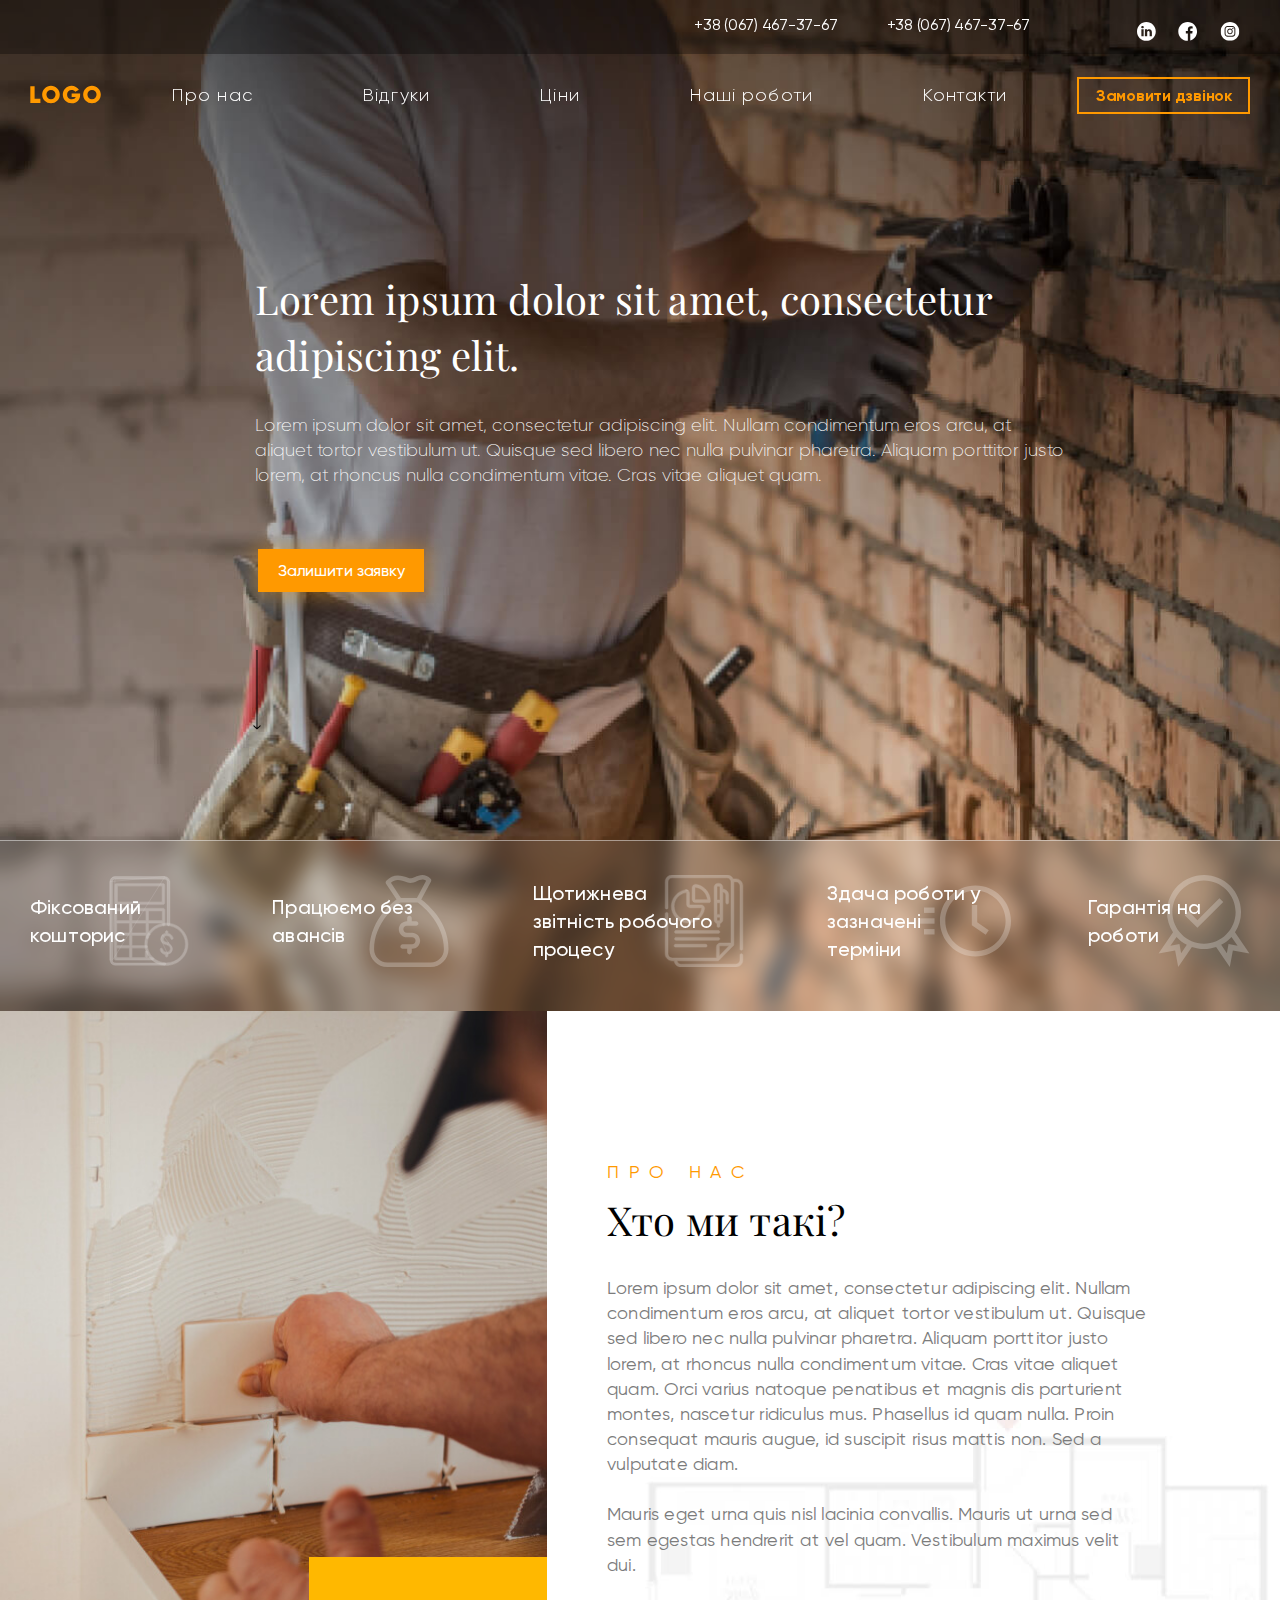
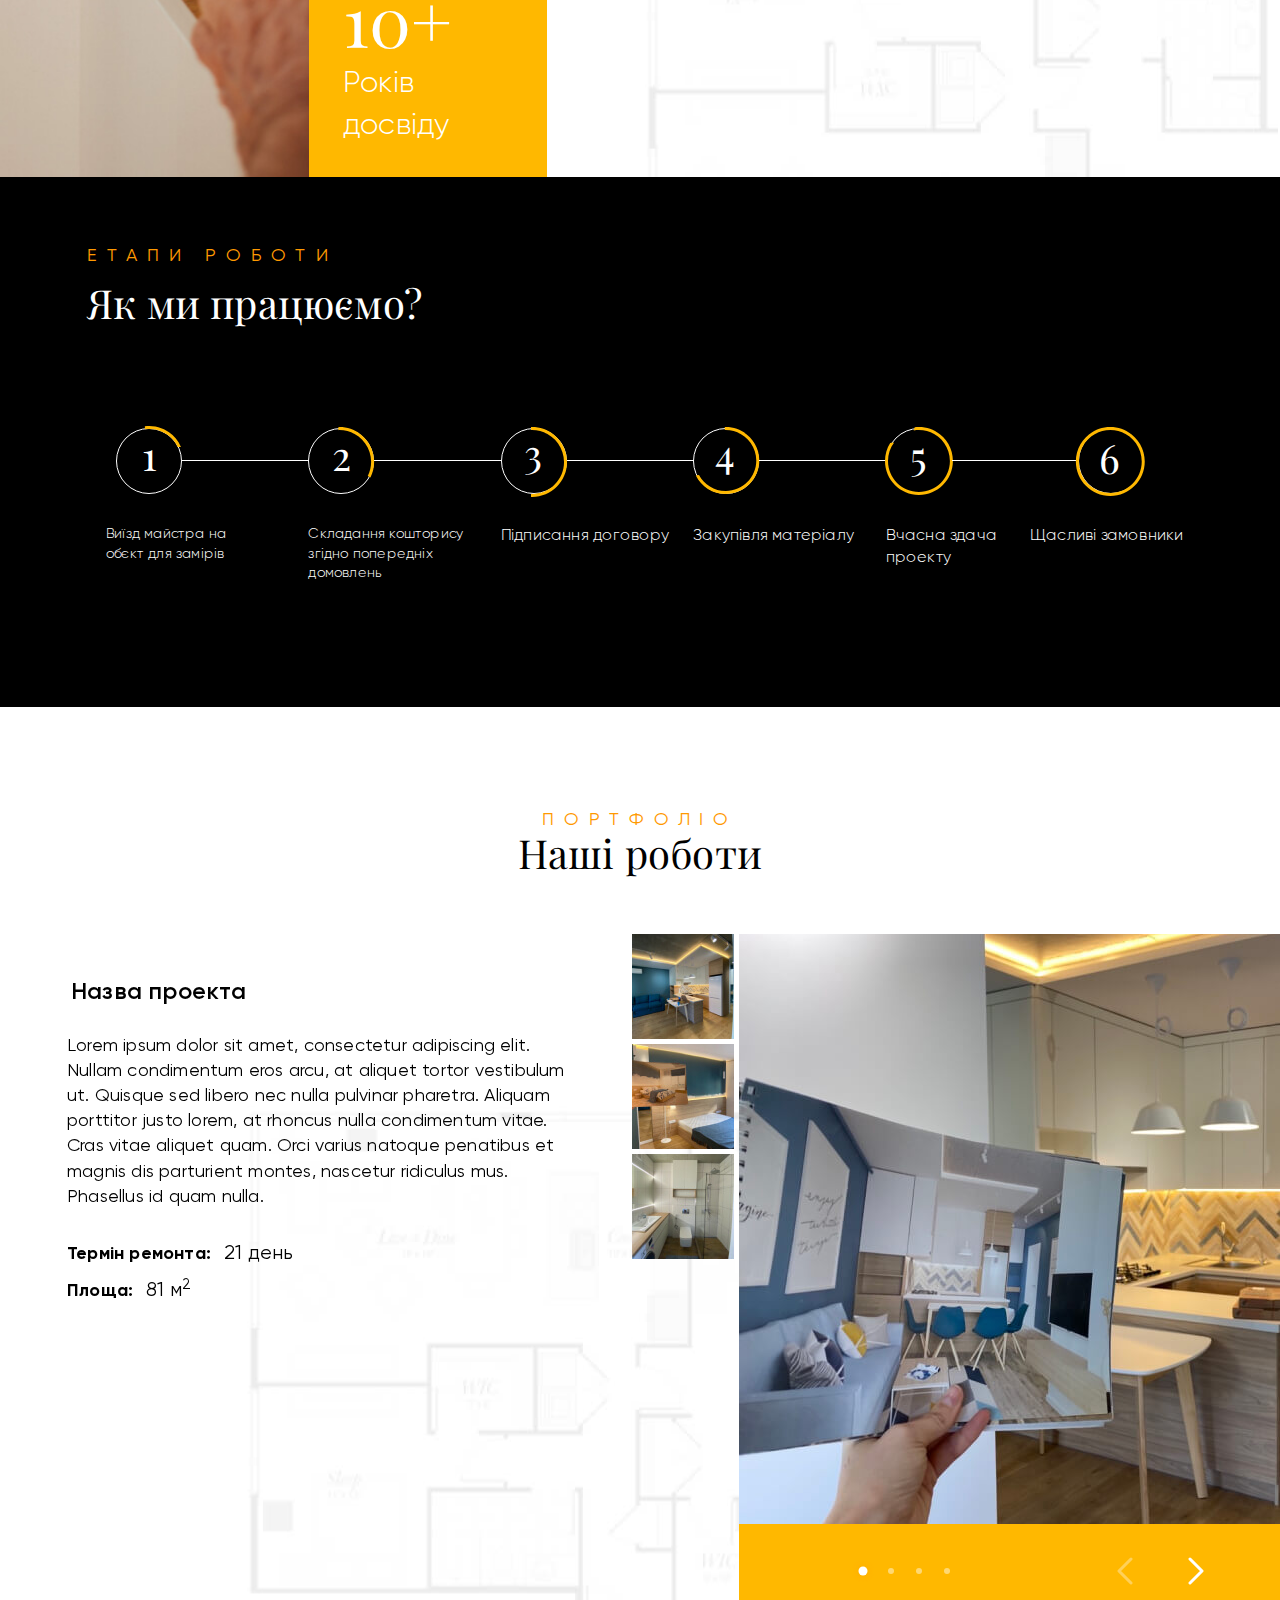
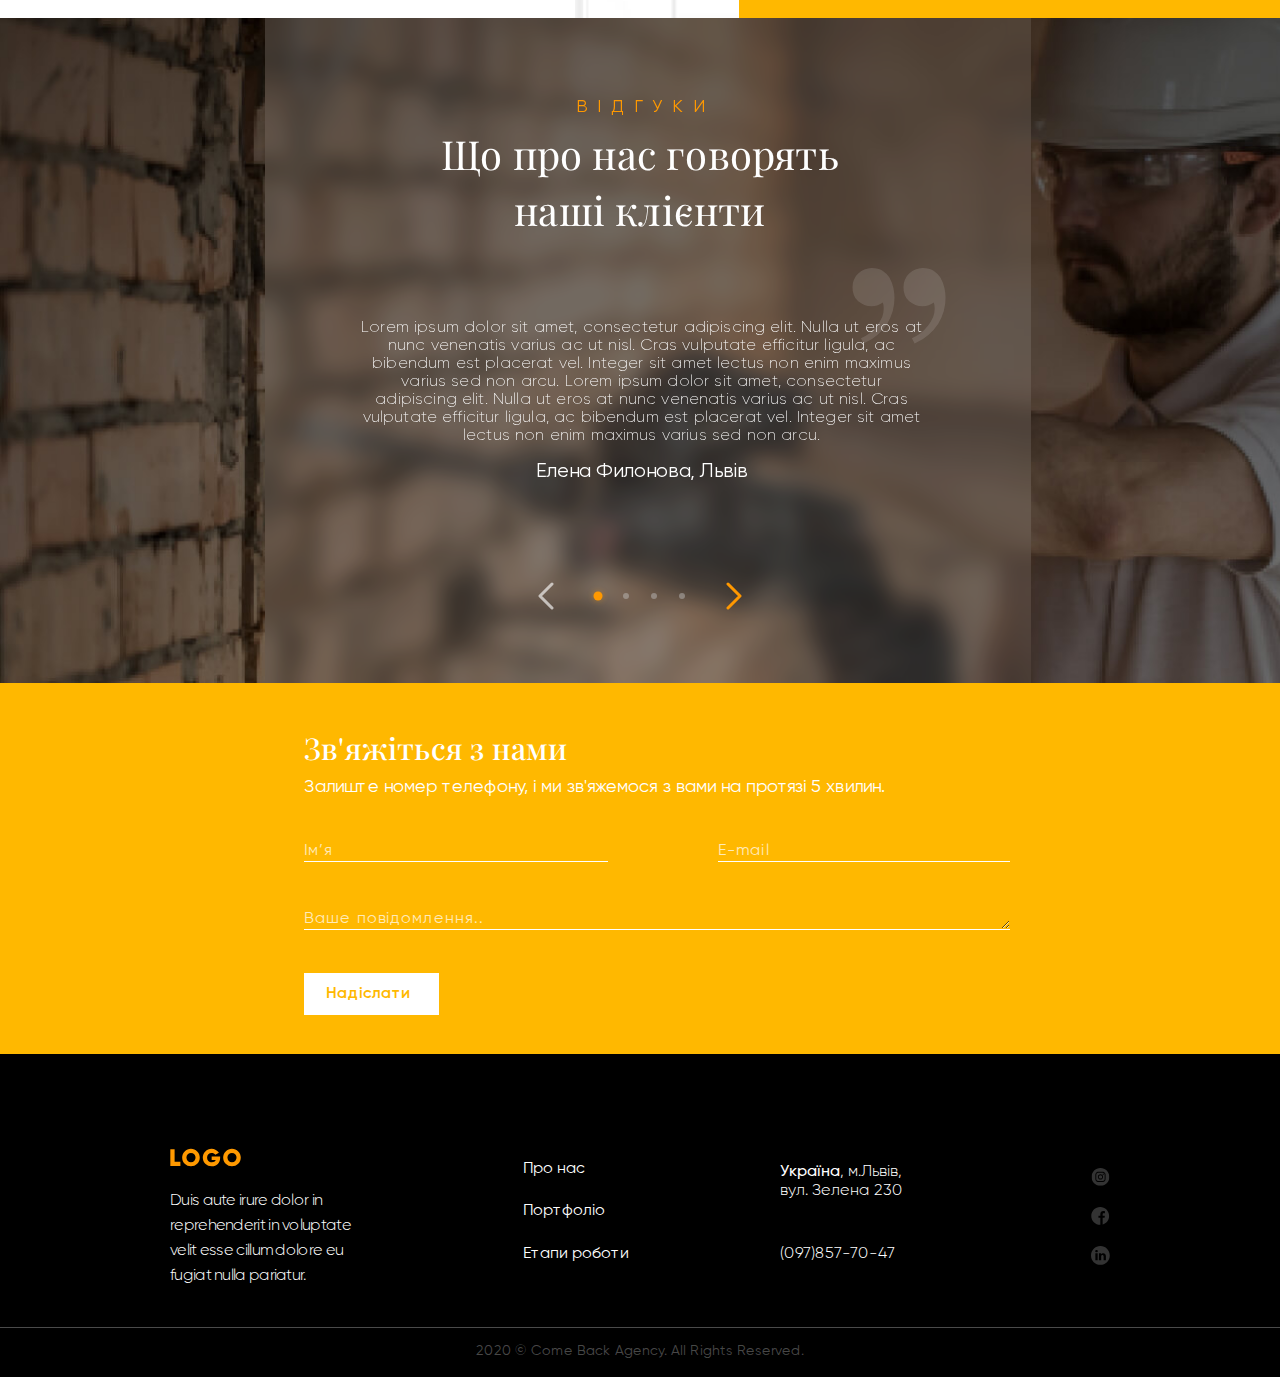
<file: index.html>
<!DOCTYPE html>
<html lang="uk">
<head>
    <meta charset="UTF-8">
    <meta name="viewport" content="width=device-width, initial-scale=1, minimum-scale=1" /><!-- minimum-scale=1 only for dev mode -->
    <link rel="stylesheet" type="text/css" href="assets/fonts/gilroy/stylesheet.css">
    <link rel="preconnect" href="https://fonts.gstatic.com">
    <link href="https://fonts.googleapis.com/css2?family=Playfair+Display:wght@400;500;600;700&display=swap" rel="stylesheet">
    <link rel="stylesheet" type="text/css" href="assets/js/swiper/swiper-bundle.min.css">
    <link rel="stylesheet" type="text/css" href="assets/css/main.css">
    <title>Builder Lviv</title>
</head>
<body class="resize-animation-stopper home">
<header class="header">
    <!-- header__top -->
    <div class="header__top">
        <div class="container">
            <div class="header__tel-container">
                <a class="header__tel" href="tel:380674673767">+38 (067) 467-37-67</a>
                <a class="header__tel" href="tel:380674673767">+38 (067) 467-37-67</a>
            </div>
            <div class="header__social social">
                <a class="social__icon img-container" href="https://www.instagram.com"><img src="assets/img/icon-linkedin.svg" alt="linkedin"></a>
                <a class="social__icon img-container" href="https://www.facebook.com/"><img src="assets/img/icon-facebook.svg" alt="facebook"></a>
                <a class="social__icon img-container" href="https://www.youtube.com"><img src="assets/img/icon-instagram.svg" alt="instagram"></a>
            </div>
        </div>
    </div>
    <!-- end header__top -->
    <div class="container">
        <!-- header__main -->
        <div class="header__main">
            <div class="header__logo-container">
                <a class="header__logo" href="index.html"><img src="assets/img/logo.svg" alt="logo"></a>
            </div>
            <div class="hamburger hamburger--slider-r" id="header-hamburger">
                <div class="hamburger-box">
                    <div class="hamburger-inner"></div>
                </div>
            </div>
            <!-- nav-bar -->
            <nav class="nav-bar" id="header-nav">
                <ul class="nav-bar__list">
                    <li class="nav-bar__item nav-bar__item--active"><a href="#about-us">Про нас</a></li>
                    <li class="nav-bar__item"><a href="#reviews">Відгуки</a></li>
                    <li class="nav-bar__item"><a href="#">Ціни</a></li>
                    <li class="nav-bar__item"><a href="#portfolio">Наші роботи</a></li>
                    <li class="nav-bar__item"><a href="#contact">Контакти</a></li>
                </ul>
                <div class="header__tel-container">
                    <a class="header__tel nav-bar__tel" href="tel:380674673767">+38 (067) 467-37-67</a>
                    <a class="header__tel nav-bar__tel" href="tel:380674673767">+38 (067) 467-37-67</a>
                </div>
                <div class="social nav-bar__social">
                    <a class="social__icon img-container" href="https://www.instagram.com"><img src="assets/img/icon-linkedin.svg" alt="linkedin"></a>
                    <a class="social__icon img-container" href="https://www.facebook.com/"><img src="assets/img/icon-facebook.svg" alt="facebook"></a>
                    <a class="social__icon img-container" href="https://www.youtube.com"><img src="assets/img/icon-instagram.svg" alt="instagram"></a>
                </div>
                <button class="order-a-call btn">Замовити дзвінок</button>
            </nav>
        </div>
        <!-- end header__main -->
    </div>
</header>
<section class="hero" style="background-image: url('assets/img/hero.jpg');">
    <div class="hero__inner">
        <h1 class="hero__heading">Lorem ipsum dolor sit amet, consectetur adipiscing elit.</h1>
        <p class="hero__subheading">Lorem ipsum dolor sit amet, consectetur adipiscing elit. Nullam condimentum eros arcu, at aliquet tortor vestibulum ut. Quisque sed libero nec nulla pulvinar pharetra. Aliquam porttitor justo lorem, at rhoncus nulla condimentum vitae. Cras vitae aliquet quam. </p>
        <a class="btn btn--orange" href="#contact">Залишити заявку</a>
    </div>
    <div class="benefits">
        <div class="container benefits__inner">
            <p class="benefits__item">Фіксований<br> кошторис<img src="assets/img/hero-block-1.svg" alt="some image"></p>
            <p class="benefits__item">Працюємо без<br> авансів<img src="assets/img/hero-block-2.svg" alt="some image"></p>
            <p class="benefits__item">Щотижнева<br> звітність робочого<br> процесу<img src="assets/img/hero-block-3.svg" alt="some image"></p>
            <p class="benefits__item">Здача роботи у<br> зазначені<br> терміни<img src="assets/img/hero-block-4.svg" alt="some image"></p>
            <p class="benefits__item">Гарантія на<br> роботи<img src="assets/img/hero-block-5.svg" alt="some image"></p>
        </div>
    </div>
</section>
<section class="about-us" id="about-us">
    <div class="about-us__image-container" style="background-image: url('assets/img/about-us-left.jpg');">
        <div class="experience">
            <span class="experience__count">10+</span>
            <p class="experience__years">Років<br>досвіду</p>
        </div>
    </div>
    <div class="about-us__info" style="background-image: url('assets/img/about-us-right.jpg');  background-repeat: no-repeat;">
        <p class="description-heading">Про нас</p>
        <h1 class="about-us__heading">Хто ми такі?</h1>
        <p>Lorem ipsum dolor sit amet, consectetur adipiscing elit. Nullam condimentum eros arcu, at aliquet tortor vestibulum ut. Quisque sed libero nec nulla pulvinar pharetra. Aliquam porttitor justo lorem, at rhoncus nulla condimentum vitae. Cras vitae aliquet quam. Orci varius natoque penatibus et magnis dis parturient montes, nascetur ridiculus mus. Phasellus id quam nulla. Proin consequat mauris augue, id suscipit risus mattis non. Sed a vulputate diam.</p>
        <p>Mauris eget urna quis nisl lacinia convallis. Mauris ut urna sed sem egestas hendrerit at vel quam. Vestibulum maximus velit dui.</p>
    </div>
</section>
<section class="working-process" id="working-process">
    <div class="working-process__inner">
        <p class="description-heading">етапи роботи</p>
        <h1 class="working-process__heading">Як ми працюємо?</h1>
        <div class="working-process__steps">
            <div class="working-process__step">
                <div class="working-process__step-number">
                    <span>1</span>
                </div>
                <span class="working-process__step-description">Виїзд майстра на<br> обєкт для замірів</span>
            </div>
            <div class="working-process__step">
                <div class="working-process__step-number">
                    <span>2</span>
                </div>
                <span class="working-process__step-description">Складання кошторису<br> згідно попередніх<br> домовлень</span>
            </div>
            <div class="working-process__step">
                <div class="working-process__step-number">
                    <span>3</span>
                </div>
                <span class="working-process__step-description">Підписання договору</span>
            </div>
            <div class="working-process__step">
                <div class="working-process__step-number">
                    <span>4</span>
                </div>
                <span class="working-process__step-description">Закупівля матеріалу</span>
            </div>
            <div class="working-process__step">
                <div class="working-process__step-number">
                    <span>5</span>
                </div>
                <span class="working-process__step-description">Вчасна здача<br> проекту</span>
            </div>
            <div class="working-process__step">
                <div class="working-process__step-number">
                    <span>6</span>
                </div>
                <span class="working-process__step-description">Щасливі замовники</span>
            </div>
        </div>
    </div>
</section>
<section class="portfolio" id="portfolio">
    <p class="description-heading">портфоліо</p>
    <h1 class="portfolio__heading">Наші роботи</h1>
    <!-- Slider main container -->
    <div class="swiper-container">
        <!-- Additional required wrapper -->
        <div class="swiper-wrapper">
            <!-- Slides -->
            <div class="swiper-slide">
                <div class="portfolio__info">
                    <h3 class="portfolio__info-heading">Назва проекта</h3>
                    <p class="portfolio__info-text">Lorem ipsum dolor sit amet, consectetur adipiscing elit. Nullam condimentum eros arcu, at aliquet tortor vestibulum ut. Quisque sed libero nec nulla pulvinar pharetra. Aliquam porttitor justo lorem, at rhoncus nulla condimentum vitae. Cras vitae aliquet quam. Orci varius natoque penatibus et magnis dis parturient montes, nascetur ridiculus mus. Phasellus id quam nulla. </p>
                    <p class="portfolio__info-characteristics"><strong>Термін ремонта:</strong><span>21 день</span></p>
                    <p class="portfolio__info-characteristics"><strong>Площа:</strong><span>81 м<sup>2</sup></span></p>
                </div>
                <div class="slider__images-container">
                    <div class="slider__secondary-images">
                        <div class="slider__secondary-image" style="background-image: url('assets/img/portfolio-slider-image-1.jpg');"></div>
                        <div class="slider__secondary-image" style="background-image: url('assets/img/portfolio-slider-image-2.jpg');"></div>
                        <div class="slider__secondary-image" style="background-image: url('assets/img/portfolio-slider-image-3.jpg');"></div>
                    </div>
                    <div class="slider__main-image" style="background-image: url('assets/img/portfolio-slider-image-4.jpg');"></div>
                </div>
            </div>
            <div class="swiper-slide">
                <div class="portfolio__info">
                    <h3 class="portfolio__info-heading">Назва проекта</h3>
                    <p class="portfolio__info-text">Lorem ipsum dolor sit amet, consectetur adipiscing elit. Nullam condimentum eros arcu, at aliquet tortor vestibulum ut. Quisque sed libero nec nulla pulvinar pharetra. Aliquam porttitor justo lorem, at rhoncus nulla condimentum vitae. Cras vitae aliquet quam. Orci varius natoque penatibus et magnis dis parturient montes, nascetur ridiculus mus. Phasellus id quam nulla. </p>
                    <p class="portfolio__info-characteristics"><strong>Термін ремонта:</strong><span>21 день</span></p>
                    <p class="portfolio__info-characteristics"><strong>Площа:</strong><span>81 м<sup>2</sup></span></p>
                </div>
                <div class="slider__images-container">
                    <div class="slider__secondary-images">
                        <div class="slider__secondary-image" style="background-image: url('assets/img/portfolio-slider-image-1.jpg');"></div>
                        <div class="slider__secondary-image" style="background-image: url('assets/img/portfolio-slider-image-2.jpg');"></div>
                        <div class="slider__secondary-image" style="background-image: url('assets/img/portfolio-slider-image-3.jpg');"></div>
                    </div>
                    <div class="slider__main-image" style="background-image: url('assets/img/portfolio-slider-image-4.jpg');"></div>
                </div>
            </div>
            <div class="swiper-slide">
                <div class="portfolio__info">
                    <h3 class="portfolio__info-heading">Назва проекта</h3>
                    <p class="portfolio__info-text">Lorem ipsum dolor sit amet, consectetur adipiscing elit. Nullam condimentum eros arcu, at aliquet tortor vestibulum ut. Quisque sed libero nec nulla pulvinar pharetra. Aliquam porttitor justo lorem, at rhoncus nulla condimentum vitae. Cras vitae aliquet quam. Orci varius natoque penatibus et magnis dis parturient montes, nascetur ridiculus mus. Phasellus id quam nulla. </p>
                    <p class="portfolio__info-characteristics"><strong>Термін ремонта:</strong><span>21 день</span></p>
                    <p class="portfolio__info-characteristics"><strong>Площа:</strong><span>81 м<sup>2</sup></span></p>
                </div>
                <div class="slider__images-container">
                    <div class="slider__secondary-images">
                        <div class="slider__secondary-image" style="background-image: url('assets/img/portfolio-slider-image-1.jpg');"></div>
                        <div class="slider__secondary-image" style="background-image: url('assets/img/portfolio-slider-image-2.jpg');"></div>
                        <div class="slider__secondary-image" style="background-image: url('assets/img/portfolio-slider-image-3.jpg');"></div>
                    </div>
                    <div class="slider__main-image" style="background-image: url('assets/img/portfolio-slider-image-4.jpg');"></div>
                </div>
            </div>
            <div class="swiper-slide">
                <div class="portfolio__info">
                    <h3 class="portfolio__info-heading">Назва проекта</h3>
                    <p class="portfolio__info-text">Lorem ipsum dolor sit amet, consectetur adipiscing elit. Nullam condimentum eros arcu, at aliquet tortor vestibulum ut. Quisque sed libero nec nulla pulvinar pharetra. Aliquam porttitor justo lorem, at rhoncus nulla condimentum vitae. Cras vitae aliquet quam. Orci varius natoque penatibus et magnis dis parturient montes, nascetur ridiculus mus. Phasellus id quam nulla. </p>
                    <p class="portfolio__info-characteristics"><strong>Термін ремонта:</strong><span>21 день</span></p>
                    <p class="portfolio__info-characteristics"><strong>Площа:</strong><span>81 м<sup>2</sup></span></p>
                </div>
                <div class="slider__images-container">
                    <div class="slider__secondary-images">
                        <div class="slider__secondary-image" style="background-image: url('assets/img/portfolio-slider-image-1.jpg');"></div>
                        <div class="slider__secondary-image" style="background-image: url('assets/img/portfolio-slider-image-2.jpg');"></div>
                        <div class="slider__secondary-image" style="background-image: url('assets/img/portfolio-slider-image-3.jpg');"></div>
                    </div>
                    <div class="slider__main-image" style="background-image: url('assets/img/portfolio-slider-image-4.jpg');"></div>
                </div>
            </div>
        </div>
        <div class="slider__controls">
            <!-- If we need pagination -->
            <!-- If we need navigation buttons -->
            <div class="swiper-button-prev"><img src="assets/img/slider-arrow.svg" alt="slider arrow"></div>
            <div class="swiper-pagination"></div>
            <div class="swiper-button-next"><img src="assets/img/slider-arrow.svg" alt="slider arrow"></div>
        </div>
    </div>
</section>
<section class="reviews" id="reviews" style="background-image: url('assets/img/reviews.jpg');">
    <div class="reviews__inner">
        <p class="description-heading">Відгуки</p>
        <h1 class="reviews__heading">Що про нас говорять<br> наші клієнти</h1>


        <!-- Slider main container -->
        <div class="swiper-container">
            <!-- Additional required wrapper -->
            <div class="swiper-wrapper">
                <!-- Slides -->
                <div class="swiper-slide">
                    <p class="reviews__text">Lorem ipsum dolor sit amet, consectetur adipiscing elit. Nulla ut eros at nunc venenatis varius ac ut nisl. Cras vulputate efficitur ligula, ac bibendum est placerat vel. Integer sit amet lectus non enim maximus varius sed non arcu. Lorem ipsum dolor sit amet, consectetur adipiscing elit. Nulla ut eros at nunc venenatis varius ac ut nisl. Cras vulputate efficitur ligula, ac bibendum est placerat vel. Integer sit amet lectus non enim maximus varius sed non arcu. </p>
                    <p class="reviews__author">Елена Филонова, Львів</p>
                </div>
                <div class="swiper-slide">
                    <p class="reviews__text">Lorem ipsum dolor sit amet, consectetur adipiscing elit. Nulla ut eros at nunc venenatis varius ac ut nisl. Cras vulputate efficitur ligula, ac bibendum est placerat vel. Integer sit amet lectus non enim maximus varius sed non arcu. Lorem ipsum dolor sit amet, consectetur adipiscing elit. Nulla ut eros at nunc venenatis varius ac ut nisl. Cras vulputate efficitur ligula, ac bibendum est placerat vel. Integer sit amet lectus non enim maximus varius sed non arcu. </p>
                    <p class="reviews__author">Елена Филонова, Львів</p>
                </div>
                <div class="swiper-slide">
                    <p class="reviews__text">Lorem ipsum dolor sit amet, consectetur adipiscing elit. Nulla ut eros at nunc venenatis varius ac ut nisl. Cras vulputate efficitur ligula, ac bibendum est placerat vel. Integer sit amet lectus non enim maximus varius sed non arcu. Lorem ipsum dolor sit amet, consectetur adipiscing elit. Nulla ut eros at nunc venenatis varius ac ut nisl. Cras vulputate efficitur ligula, ac bibendum est placerat vel. Integer sit amet lectus non enim maximus varius sed non arcu. </p>
                    <p class="reviews__author">Елена Филонова, Львів</p>
                </div>
                <div class="swiper-slide">
                    <p class="reviews__text">Lorem ipsum dolor sit amet, consectetur adipiscing elit. Nulla ut eros at nunc venenatis varius ac ut nisl. Cras vulputate efficitur ligula, ac bibendum est placerat vel. Integer sit amet lectus non enim maximus varius sed non arcu. Lorem ipsum dolor sit amet, consectetur adipiscing elit. Nulla ut eros at nunc venenatis varius ac ut nisl. Cras vulputate efficitur ligula, ac bibendum est placerat vel. Integer sit amet lectus non enim maximus varius sed non arcu. </p>
                    <p class="reviews__author">Елена Филонова, Львів</p>
                </div>
            </div>
            <div class="slider__controls">
                <!-- If we need pagination -->
                <!-- If we need navigation buttons -->
                <div class="swiper-button-prev"><img src="assets/img/slider-arrow.svg" alt="slider arrow"></div>
                <div class="swiper-pagination"></div>
                <div class="swiper-button-next"><img src="assets/img/slider-arrow.svg" alt="slider arrow"></div>
            </div>
        </div>
    </div>
</section>
<section class="contact" id="contact">
    <div class="contact__inner">
        <h2 class="contact__heading">Зв'яжіться з нами</h2>
        <p class="contact__subheading">Залиште номер телефону, і ми зв'яжемося з вами на протязі 5 хвилин.</p>
        <form class="contact-form" action="">
            <div class="contact-form__input contact-form__input--half">
                <input type="text" id="user-name" required/>
                <label for="user-name">Ім’я</label>
            </div>
            <div class="contact-form__input contact-form__input--half contact-form__input--email">
                <input type="tel" id="user-phone" required/>
                <label for="user-phone">E-mail</label>
            </div>
            <div class="contact-form__input">
                <textarea id="user-message" rows="1" required></textarea>
                <label for="user-message">Ваше повідомлення..</label>
            </div>
            <button type="submit" class="btn btn--white">Надіслати</button>
        </form>
    </div>
</section>
<footer class="footer">
    <div class="footer__inner">
        <div class="footer__logo-container">
            <a class="footer__logo" href="index.html"><img src="assets/img/logo.svg" alt="logo"></a>
            <p class="footer__info">Duis aute irure dolor in reprehenderit in voluptate velit esse cillum dolore eu fugiat nulla pariatur. </p>
        </div>
        <nav class="nav-bar" id="footer-nav">
            <ul class="nav-bar__list">
                <li class="nav-bar__item"><a href="#about-us">Про нас</a></li>
                <li class="nav-bar__item"><a href="#portfolio">Портфоліо</a></li>
                <li class="nav-bar__item"><a href="#working-process">Етапи роботи</a></li>
            </ul>
        </nav>
        <div class="address">
            <p><strong>Україна</strong>, м.Львів,<br>вул. Зелена 230</p>
            <a class="footer__tel" href="tel:380674673767">(097)857-70-47</a>
        </div>
        <div class="social">
            <a class="social__icon img-container" href="https://www.instagram.com"><img src="assets/img/icon-instagram.svg" alt="instagram"></a>
            <a class="social__icon img-container" href="https://www.facebook.com/"><img src="assets/img/icon-facebook.svg" alt="facebook"></a>
            <a class="social__icon img-container" href="https://www.linkedin.com"><img src="assets/img/icon-linkedin.svg" alt="linkedin"></a>
        </div>
    </div>
    <div class="copyright">
        <p>2020 © Come Back Agency. All Rights Reserved.</p>
    </div>
</footer>

<!-- to top button -->
<button id="scrollToTopBtn" class="scrollToTopBtn"><img src="assets/img/slider-arrow.svg" alt="arrow"></button>

<!-- body__overlay -->
<div class="body__overlay"></div>

<script src="https://code.jquery.com/jquery-3.5.1.min.js" integrity="sha256-9/aliU8dGd2tb6OSsuzixeV4y/faTqgFtohetphbbj0=" crossorigin="anonymous"></script>
<script src="assets/js/swiper/swiper-bundle.min.js"></script>
<script src="assets/js/app.js"></script>
<noscript><p class="enable-js">Please <a href="https://enable-javascript.com/" target="_blank">enable javascript </a> for full functionality</p></noscript><!-- is disabled js -->
</body>
</html>
</file>
<file: assets/fonts/gilroy/stylesheet.css>
@font-face {
    font-family: 'Gilroy';
    src: url('Gilroy-ExtraBold.eot');
    src: local('Gilroy ExtraBold'), local('Gilroy-ExtraBold'),
        url('Gilroy-ExtraBold.eot?#iefix') format('embedded-opentype'),
        url('Gilroy-ExtraBold.woff') format('woff'),
        url('Gilroy-ExtraBold.ttf') format('truetype');
    font-weight: 800;
    font-style: normal;
}

@font-face {
    font-family: 'Gilroy';
    src: url('Gilroy-Heavy.eot');
    src: local('Gilroy Heavy'), local('Gilroy-Heavy'),
        url('Gilroy-Heavy.eot?#iefix') format('embedded-opentype'),
        url('Gilroy-Heavy.woff') format('woff'),
        url('Gilroy-Heavy.ttf') format('truetype');
    font-weight: 900;
    font-style: normal;
}

@font-face {
    font-family: 'Gilroy';
    src: url('Gilroy-LightItalic.eot');
    src: local('Gilroy Light Italic'), local('Gilroy-LightItalic'),
        url('Gilroy-LightItalic.eot?#iefix') format('embedded-opentype'),
        url('Gilroy-LightItalic.woff') format('woff'),
        url('Gilroy-LightItalic.ttf') format('truetype');
    font-weight: 300;
    font-style: italic;
}

@font-face {
    font-family: 'Gilroy';
    src: url('Gilroy-ThinItalic.eot');
    src: local('Gilroy Thin Italic'), local('Gilroy-ThinItalic'),
        url('Gilroy-ThinItalic.eot?#iefix') format('embedded-opentype'),
        url('Gilroy-ThinItalic.woff') format('woff'),
        url('Gilroy-ThinItalic.ttf') format('truetype');
    font-weight: 100;
    font-style: italic;
}

@font-face {
    font-family: 'Gilroy';
    src: url('Gilroy-BlackItalic.eot');
    src: local('Gilroy Black Italic'), local('Gilroy-BlackItalic'),
        url('Gilroy-BlackItalic.eot?#iefix') format('embedded-opentype'),
        url('Gilroy-BlackItalic.woff') format('woff'),
        url('Gilroy-BlackItalic.ttf') format('truetype');
    font-weight: 900;
    font-style: italic;
}

@font-face {
    font-family: 'Gilroy';
    src: url('Gilroy-BoldItalic.eot');
    src: local('Gilroy Bold Italic'), local('Gilroy-BoldItalic'),
        url('Gilroy-BoldItalic.eot?#iefix') format('embedded-opentype'),
        url('Gilroy-BoldItalic.woff') format('woff'),
        url('Gilroy-BoldItalic.ttf') format('truetype');
    font-weight: bold;
    font-style: italic;
}

@font-face {
    font-family: 'Gilroy';
    src: url('Gilroy-SemiBold.eot');
    src: local('Gilroy SemiBold'), local('Gilroy-SemiBold'),
        url('Gilroy-SemiBold.eot?#iefix') format('embedded-opentype'),
        url('Gilroy-SemiBold.woff') format('woff'),
        url('Gilroy-SemiBold.ttf') format('truetype');
    font-weight: 600;
    font-style: normal;
}

@font-face {
    font-family: 'Gilroy';
    src: url('Gilroy-UltraLightItalic.eot');
    src: local('Gilroy UltraLight Italic'), local('Gilroy-UltraLightItalic'),
        url('Gilroy-UltraLightItalic.eot?#iefix') format('embedded-opentype'),
        url('Gilroy-UltraLightItalic.woff') format('woff'),
        url('Gilroy-UltraLightItalic.ttf') format('truetype');
    font-weight: 200;
    font-style: italic;
}

@font-face {
    font-family: 'Gilroy';
    src: url('Gilroy-SemiBoldItalic.eot');
    src: local('Gilroy SemiBold Italic'), local('Gilroy-SemiBoldItalic'),
        url('Gilroy-SemiBoldItalic.eot?#iefix') format('embedded-opentype'),
        url('Gilroy-SemiBoldItalic.woff') format('woff'),
        url('Gilroy-SemiBoldItalic.ttf') format('truetype');
    font-weight: 600;
    font-style: italic;
}

@font-face {
    font-family: 'Gilroy';
    src: url('Gilroy-Light.eot');
    src: local('Gilroy Light'), local('Gilroy-Light'),
        url('Gilroy-Light.eot?#iefix') format('embedded-opentype'),
        url('Gilroy-Light.woff') format('woff'),
        url('Gilroy-Light.ttf') format('truetype');
    font-weight: 300;
    font-style: normal;
}

@font-face {
    font-family: 'Gilroy';
    src: url('Gilroy-MediumItalic.eot');
    src: local('Gilroy Medium Italic'), local('Gilroy-MediumItalic'),
        url('Gilroy-MediumItalic.eot?#iefix') format('embedded-opentype'),
        url('Gilroy-MediumItalic.woff') format('woff'),
        url('Gilroy-MediumItalic.ttf') format('truetype');
    font-weight: 500;
    font-style: italic;
}

@font-face {
    font-family: 'Gilroy';
    src: url('Gilroy-ExtraBoldItalic.eot');
    src: local('Gilroy ExtraBold Italic'), local('Gilroy-ExtraBoldItalic'),
        url('Gilroy-ExtraBoldItalic.eot?#iefix') format('embedded-opentype'),
        url('Gilroy-ExtraBoldItalic.woff') format('woff'),
        url('Gilroy-ExtraBoldItalic.ttf') format('truetype');
    font-weight: 800;
    font-style: italic;
}

@font-face {
    font-family: 'Gilroy';
    src: url('Gilroy-Regular.eot');
    src: local('Gilroy Regular'), local('Gilroy-Regular'),
        url('Gilroy-Regular.eot?#iefix') format('embedded-opentype'),
        url('Gilroy-Regular.woff') format('woff'),
        url('Gilroy-Regular.ttf') format('truetype');
    font-weight: normal;
    font-style: normal;
}

@font-face {
    font-family: 'Gilroy';
    src: url('Gilroy-HeavyItalic.eot');
    src: local('Gilroy Heavy Italic'), local('Gilroy-HeavyItalic'),
        url('Gilroy-HeavyItalic.eot?#iefix') format('embedded-opentype'),
        url('Gilroy-HeavyItalic.woff') format('woff'),
        url('Gilroy-HeavyItalic.ttf') format('truetype');
    font-weight: 900;
    font-style: italic;
}

@font-face {
    font-family: 'Gilroy';
    src: url('Gilroy-Medium.eot');
    src: local('Gilroy Medium'), local('Gilroy-Medium'),
        url('Gilroy-Medium.eot?#iefix') format('embedded-opentype'),
        url('Gilroy-Medium.woff') format('woff'),
        url('Gilroy-Medium.ttf') format('truetype');
    font-weight: 500;
    font-style: normal;
}

@font-face {
    font-family: 'Gilroy';
    src: url('Gilroy-RegularItalic.eot');
    src: local('Gilroy Regular Italic'), local('Gilroy-RegularItalic'),
        url('Gilroy-RegularItalic.eot?#iefix') format('embedded-opentype'),
        url('Gilroy-RegularItalic.woff') format('woff'),
        url('Gilroy-RegularItalic.ttf') format('truetype');
    font-weight: normal;
    font-style: italic;
}

@font-face {
    font-family: 'Gilroy';
    src: url('Gilroy-UltraLight.eot');
    src: local('Gilroy UltraLight'), local('Gilroy-UltraLight'),
        url('Gilroy-UltraLight.eot?#iefix') format('embedded-opentype'),
        url('Gilroy-UltraLight.woff') format('woff'),
        url('Gilroy-UltraLight.ttf') format('truetype');
    font-weight: 200;
    font-style: normal;
}

@font-face {
    font-family: 'Gilroy';
    src: url('Gilroy-Bold.eot');
    src: local('Gilroy Bold'), local('Gilroy-Bold'),
        url('Gilroy-Bold.eot?#iefix') format('embedded-opentype'),
        url('Gilroy-Bold.woff') format('woff'),
        url('Gilroy-Bold.ttf') format('truetype');
    font-weight: bold;
    font-style: normal;
}

@font-face {
    font-family: 'Gilroy';
    src: url('Gilroy-Thin.eot');
    src: local('Gilroy Thin'), local('Gilroy-Thin'),
        url('Gilroy-Thin.eot?#iefix') format('embedded-opentype'),
        url('Gilroy-Thin.woff') format('woff'),
        url('Gilroy-Thin.ttf') format('truetype');
    font-weight: 100;
    font-style: normal;
}

@font-face {
    font-family: 'Gilroy';
    src: url('Gilroy-Black.eot');
    src: local('Gilroy Black'), local('Gilroy-Black'),
        url('Gilroy-Black.eot?#iefix') format('embedded-opentype'),
        url('Gilroy-Black.woff') format('woff'),
        url('Gilroy-Black.ttf') format('truetype');
    font-weight: 900;
    font-style: normal;
}
</file>
<file: assets/css/main.css>
@charset "UTF-8";
/*================================================================
imports
================================================================*/
/*Variables*/
/*Fonts*/
/*header height*/
/*Colors*/
/*Transitions*/
/*Filters*/
/*link - https://codepen.io/sosuke/pen/Pjoqqp*/
/*media queries*/
/*shadows*/
/*mixins*/
/*normalize*/
/*! normalize.css v8.0.1 | MIT License | github.com/necolas/normalize.css */
/* Document
   ========================================================================== */
/**
 * 1. Correct the line height in all browsers.
 * 2. Prevent adjustments of font size after orientation changes in iOS.
 */
html {
  line-height: 1.15;
  /* 1 */
  -webkit-text-size-adjust: 100%;
  /* 2 */
}

/* Sections
   ========================================================================== */
/**
 * Remove the margin in all browsers.
 */
body {
  margin: 0;
}

/**
 * Render the `main` element consistently in IE.
 */
main {
  display: block;
}

/**
 * Correct the font size and margin on `h1` elements within `section` and
 * `article` contexts in Chrome, Firefox, and Safari.
 */
h1 {
  font-size: 2em;
  margin: 0.67em 0;
}

/* Grouping content
   ========================================================================== */
/**
 * 1. Add the correct box sizing in Firefox.
 * 2. Show the overflow in Edge and IE.
 */
hr {
  box-sizing: content-box;
  /* 1 */
  height: 0;
  /* 1 */
  overflow: visible;
  /* 2 */
}

/**
 * 1. Correct the inheritance and scaling of font size in all browsers.
 * 2. Correct the odd `em` font sizing in all browsers.
 */
pre {
  font-family: monospace, monospace;
  /* 1 */
  font-size: 1em;
  /* 2 */
}

/* Text-level semantics
   ========================================================================== */
/**
 * Remove the gray background on active links in IE 10.
 */
a {
  background-color: transparent;
}

/**
 * 1. Remove the bottom border in Chrome 57-
 * 2. Add the correct text decoration in Chrome, Edge, IE, Opera, and Safari.
 */
abbr[title] {
  border-bottom: none;
  /* 1 */
  text-decoration: underline;
  /* 2 */
  text-decoration: underline dotted;
  /* 2 */
}

/**
 * Add the correct font weight in Chrome, Edge, and Safari.
 */
b,
strong {
  font-weight: bolder;
}

/**
 * 1. Correct the inheritance and scaling of font size in all browsers.
 * 2. Correct the odd `em` font sizing in all browsers.
 */
code,
kbd,
samp {
  font-family: monospace, monospace;
  /* 1 */
  font-size: 1em;
  /* 2 */
}

/**
 * Add the correct font size in all browsers.
 */
small {
  font-size: 80%;
}

/**
 * Prevent `sub` and `sup` elements from affecting the line height in
 * all browsers.
 */
sub,
sup {
  font-size: 75%;
  line-height: 0;
  position: relative;
  vertical-align: baseline;
}

sub {
  bottom: -0.25em;
}

sup {
  top: -0.5em;
}

/* Embedded content
   ========================================================================== */
/**
 * Remove the border on images inside links in IE 10.
 */
img {
  border-style: none;
}

/* Forms
   ========================================================================== */
/**
 * 1. Change the font styles in all browsers.
 * 2. Remove the margin in Firefox and Safari.
 */
button,
input,
optgroup,
select,
textarea {
  font-family: inherit;
  /* 1 */
  font-size: 100%;
  /* 1 */
  line-height: 1.15;
  /* 1 */
  margin: 0;
  /* 2 */
}

/**
 * Show the overflow in IE.
 * 1. Show the overflow in Edge.
 */
button,
input {
  /* 1 */
  overflow: visible;
}

/**
 * Remove the inheritance of text transform in Edge, Firefox, and IE.
 * 1. Remove the inheritance of text transform in Firefox.
 */
button,
select {
  /* 1 */
  text-transform: none;
}

/**
 * Correct the inability to style clickable types in iOS and Safari.
 */
button,
[type=button],
[type=reset],
[type=submit] {
  -webkit-appearance: button;
}

/**
 * Remove the inner border and padding in Firefox.
 */
button::-moz-focus-inner,
[type=button]::-moz-focus-inner,
[type=reset]::-moz-focus-inner,
[type=submit]::-moz-focus-inner {
  border-style: none;
  padding: 0;
}

/**
 * Restore the focus styles unset by the previous rule.
 */
button:-moz-focusring,
[type=button]:-moz-focusring,
[type=reset]:-moz-focusring,
[type=submit]:-moz-focusring {
  outline: 1px dotted ButtonText;
}

/**
 * Correct the padding in Firefox.
 */
fieldset {
  padding: 0.35em 0.75em 0.625em;
}

/**
 * 1. Correct the text wrapping in Edge and IE.
 * 2. Correct the color inheritance from `fieldset` elements in IE.
 * 3. Remove the padding so developers are not caught out when they zero out
 *    `fieldset` elements in all browsers.
 */
legend {
  box-sizing: border-box;
  /* 1 */
  color: inherit;
  /* 2 */
  display: table;
  /* 1 */
  max-width: 100%;
  /* 1 */
  padding: 0;
  /* 3 */
  white-space: normal;
  /* 1 */
}

/**
 * Add the correct vertical alignment in Chrome, Firefox, and Opera.
 */
progress {
  vertical-align: baseline;
}

/**
 * Remove the default vertical scrollbar in IE 10+.
 */
textarea {
  overflow: auto;
}

/**
 * 1. Add the correct box sizing in IE 10.
 * 2. Remove the padding in IE 10.
 */
[type=checkbox],
[type=radio] {
  box-sizing: border-box;
  /* 1 */
  padding: 0;
  /* 2 */
}

/**
 * Correct the cursor style of increment and decrement buttons in Chrome.
 */
[type=number]::-webkit-inner-spin-button,
[type=number]::-webkit-outer-spin-button {
  height: auto;
}

/**
 * 1. Correct the odd appearance in Chrome and Safari.
 * 2. Correct the outline style in Safari.
 */
[type=search] {
  -webkit-appearance: textfield;
  /* 1 */
  outline-offset: -2px;
  /* 2 */
}

/**
 * Remove the inner padding in Chrome and Safari on macOS.
 */
[type=search]::-webkit-search-decoration {
  -webkit-appearance: none;
}

/**
 * 1. Correct the inability to style clickable types in iOS and Safari.
 * 2. Change font properties to `inherit` in Safari.
 */
::-webkit-file-upload-button {
  -webkit-appearance: button;
  /* 1 */
  font: inherit;
  /* 2 */
}

/* Interactive
   ========================================================================== */
/*
 * Add the correct display in Edge, IE 10+, and Firefox.
 */
details {
  display: block;
}

/*
 * Add the correct display in all browsers.
 */
summary {
  display: list-item;
}

/* Misc
   ========================================================================== */
/**
 * Add the correct display in IE 10+.
 */
template {
  display: none;
}

/**
 * Add the correct display in IE 10.
 */
[hidden] {
  display: none;
}

/*base*/
/*================================================================
Style structure
================================================================*/
/*
    Base
    --------------------------
    Resize-animation-stopper
*/
/*================================================================
Base
================================================================*/
* {
  box-sizing: border-box;
  -webkit-tap-highlight-color: transparent;
  outline: none;
}

html {
  scroll-behavior: smooth;
}

body {
  overflow-x: hidden;
}

.img-container {
  display: block;
}
.img-container > img {
  display: block;
  width: 100%;
}

.nav-bar__list {
  padding-left: 0;
}

/*================================================================
Resize-animation-stopper
================================================================*/
.resize-animation-stopper * {
  animation: none !important;
  transition: none !important;
}

/*================================================================
Resize-animation-stopper
================================================================*/
.enable-js {
  text-align: center;
  font-size: 20px;
}
.enable-js a {
  text-decoration: underline;
  color: #FF9900;
}

/*base*/
body {
  font-family: "Gilroy", sans-serif;
  font-size: 16px;
  line-height: 1.4;
  font-style: normal;
  font-weight: 400;
  color: #000;
  background: #fff;
}

ul {
  list-style-type: none;
}

h1, h2 {
  font-family: "Playfair Display", serif;
  letter-spacing: 0.2px;
}

h1 {
  font-size: 28px;
  font-weight: 400;
}
@media all and (min-width: 768px) {
  h1 {
    font-size: 34px;
  }
}
@media all and (min-width: 1024px) {
  h1 {
    font-size: 40px;
  }
}

h2 {
  font-size: 30px;
  font-weight: 500;
}

h3 {
  font-size: 24px;
  font-weight: 600;
  letter-spacing: 0.2px;
}

p.description-heading {
  margin: 0 0 8px;
  letter-spacing: 9.7px;
  text-transform: uppercase;
  color: #FF9900;
}
p.description-heading + h1 {
  margin-top: 0;
}
@media all and (min-width: 768px) {
  p.description-heading {
    font-size: 18px;
  }
}

/*grid*/
.container {
  max-width: 100%;
  padding: 0 15px;
  margin-left: auto;
  margin-right: auto;
}
@media all and (min-width: 768px) {
  .container {
    padding: 0 30px;
  }
}
@media all and (min-width: 1400px) {
  .container {
    max-width: 1280px;
    padding: 0;
  }
}

/*General Btn / a  + media*/
a {
  text-decoration: none;
}

a,
button,
.btn {
  cursor: pointer;
  transition: all 0.2s ease;
  color: #000;
}

.btn {
  display: inline-flex;
  justify-content: center;
  align-items: center;
  text-align: center;
  padding: 7px 16px 7px 17px;
  border: 2px solid #FF9900;
  outline: none;
  font-weight: 700;
  line-height: 1.2;
  white-space: nowrap;
  text-decoration: none;
  color: #FF9900;
  background: transparent;
  letter-spacing: -0.015em;
}
.btn:hover, .btn:active {
  background: #fff;
  color: #FF9900;
}
.btn--orange {
  padding: 12px 20px;
  border: none;
  font-weight: 500;
  letter-spacing: -0.015em;
  background: #FF9900;
  color: #fff;
  box-shadow: 1px 1px 18px 4px rgba(255, 153, 0, 0.32);
}
.btn--white {
  padding: 10px 29px 13px 22px;
  border: none;
  color: #FFB800;
  background: #fff;
  font-weight: 600;
  letter-spacing: normal;
}

.scrollToTopBtn {
  position: fixed;
  bottom: 30px;
  right: 30px;
  display: inline-block;
  width: 50px;
  height: 50px;
  border: none;
  border-radius: 50%;
  z-index: 100;
  opacity: 0;
  transform: translateY(100px);
  transition: all 0.35s ease;
  background: #FF9900;
}
.scrollToTopBtn--show {
  opacity: 1;
  transform: translateY(0);
}
.scrollToTopBtn:hover, .scrollToTopBtn:active {
  background: #FFB800;
  box-shadow: 1px 1px 18px 4px rgba(255, 153, 0, 0.32);
}
.scrollToTopBtn img {
  position: absolute;
  left: 50%;
  top: 47%;
  transform: translate(-50%, -50%) rotate(90deg);
  display: block;
  width: 12px;
}

/*Social*/
.social {
  display: flex;
  align-items: center;
}

.social__icon {
  margin-left: 22px;
}

.social__icon:first-child {
  margin-left: 0;
}

/*Hamburger*/
/*!
 * Hamburgers
 * @description Tasty CSS-animated hamburgers
 * @author Jonathan Suh @jonsuh
 * @site https://jonsuh.com/hamburgers
 * @link https://github.com/jonsuh/hamburgers
 */
.hamburger {
  padding: 0;
  display: inline-block;
  cursor: pointer;
  transition-property: opacity, filter;
  transition-duration: 0.15s;
  transition-timing-function: linear;
  font: inherit;
  color: inherit;
  text-transform: none;
  background-color: transparent;
  border: 0;
  margin: 0;
  overflow: visible;
}

.hamburger-box {
  width: 34px;
  height: 24px;
  display: inline-block;
  position: relative;
}

.hamburger-inner {
  display: block;
  top: 50%;
  margin-top: -2px;
}

.hamburger-inner, .hamburger-inner::before, .hamburger-inner::after {
  width: 34px;
  height: 4px;
  background-color: #FF9900;
  border-radius: 4px;
  position: absolute;
  transition-property: transform;
  transition-duration: 0.15s;
  transition-timing-function: ease;
}

.hamburger-inner::before, .hamburger-inner::after {
  content: "";
  display: block;
}

.hamburger-inner::before {
  top: -10px;
}

.hamburger-inner::after {
  bottom: -10px;
}

/*
   * Slider Reverse
   */
.hamburger--slider-r .hamburger-inner {
  top: 2px;
}

.hamburger--slider-r .hamburger-inner::before {
  top: 10px;
  transition-property: transform, opacity;
  transition-timing-function: ease;
  transition-duration: 0.15s;
}

.hamburger--slider-r .hamburger-inner::after {
  top: 20px;
}

.hamburger--slider-r.is-active .hamburger-inner {
  transform: translate3d(0, 10px, 0) rotate(-45deg);
}

.hamburger--slider-r.is-active .hamburger-inner::before {
  transform: rotate(45deg) translate3d(5.71429px, -6px, 0);
  opacity: 0;
}

.hamburger--slider-r.is-active .hamburger-inner::after {
  transform: translate3d(0, -20px, 0) rotate(90deg);
}

@media all and (min-width: 1024px) {
  .hamburger {
    display: none;
  }
}
/*Header*/
.header {
  position: fixed;
  left: 0;
  right: 0;
  top: 0;
  background: transparent;
  transition: all 0.35s ease;
  z-index: 300;
}
.header--mobile-open, .header--scrolled {
  background: #fff;
  box-shadow: 0 4px 10px rgba(0, 0, 0, 0.06);
}
.header a {
  transition: all 0.2s ease;
}
.header a:hover, .header a:active {
  color: #FF9900;
}
.header__logo img {
  display: block;
  padding-bottom: 2px;
}
.header__tel-container {
  display: flex;
  flex-direction: column;
}
.header__tel {
  letter-spacing: -0.015em;
  font-weight: 400;
  margin: 10px 0;
  display: inline-flex;
}
.header__top {
  display: none;
  background: rgba(0, 0, 0, 0.31);
  transition: all 0.35s ease;
}
.header__main {
  display: flex;
  justify-content: space-between;
  align-items: center;
  height: 54px;
}
.header .social {
  margin: 10px 0 20px;
}
.header .social__icon {
  width: 24px;
  filter: brightness(0) saturate(100%);
}
.header .social__icon:hover, .header .social__icon:active {
  filter: brightness(0) saturate(100%) invert(62%) sepia(60%) saturate(2736%) hue-rotate(0deg) brightness(103%) contrast(104%);
}
.header .nav-bar {
  position: absolute;
  left: -30px;
  top: 54px;
  max-height: calc(100vh - 54px);
  transform: translateX(-100%);
  width: calc(100% + 30px);
  padding: 0 0 30px 45px;
  background: #fff;
  opacity: 0;
  pointer-events: none;
  transition: all 0.35s ease;
  z-index: 200;
  overflow-y: auto;
  letter-spacing: 0.07em;
}
.header .nav-bar--open {
  transform: translateX(0);
  opacity: 1;
  pointer-events: auto;
}
.header .nav-bar .order-a-call {
  display: inline-flex;
  color: #000;
  border-color: #000;
}
.header .nav-bar .order-a-call:hover, .header .nav-bar .order-a-call:active {
  color: #FF9900;
  border-color: #FF9900;
}
.header .nav-bar__list {
  display: flex;
  flex-direction: column;
  justify-content: flex-end;
  padding-left: 0;
  margin: 0 0 10px;
}
.header .nav-bar__item {
  position: relative;
  padding: 10px 0;
  font-size: 18px;
  font-weight: 300;
}
.header .nav-bar__item a {
  padding-bottom: 6px;
  border-bottom: 3px solid transparent;
}
.header .nav-bar__item a:hover, .header .nav-bar__item a:active {
  border-bottom: 3px solid #FF9900;
}
@media all and (min-width: 768px) {
  .header .nav-bar {
    padding: 0 0 30px 60px;
  }
}
@media all and (min-width: 1024px) {
  .header--scrolled {
    background: rgba(0, 0, 0, 0.31);
  }
  .header--scrolled .header__top {
    max-height: 0;
    opacity: 0;
    pointer-events: none;
  }
  .header--scrolled .header__main {
    padding: 5px 0;
    height: auto;
  }
  .header__top {
    opacity: 1;
    max-height: 54px;
  }
  .header a {
    color: #fff;
  }
  .header__top {
    display: block;
  }
  .header__top .container {
    display: flex;
    align-items: center;
    justify-content: flex-end;
    height: 54px;
  }
  .header__tel {
    margin: -3px 49px 0 0;
    color: #fff;
  }
  .header__tel-container {
    flex-direction: row;
  }
  .header__tel-container :last-child {
    margin-right: 107px;
  }
  .header .social {
    margin: 8px 10px 0 0;
  }
  .header .social__icon {
    width: auto;
    filter: none;
  }
  .header .social__icon:hover, .header .social__icon:active {
    filter: brightness(0) saturate(100%) invert(62%) sepia(60%) saturate(2736%) hue-rotate(0deg) brightness(103%) contrast(104%);
  }
  .header__main {
    padding: 19px 0;
    height: auto;
  }
  .header .nav-bar {
    position: static;
    display: flex;
    align-items: center;
    flex-direction: row;
    justify-content: space-between;
    width: 100%;
    padding: 0;
    opacity: 1;
    transform: translateX(0);
    pointer-events: auto;
    background: transparent;
  }
  .header .nav-bar .order-a-call {
    color: #FF9900;
    border-color: #FF9900;
  }
  .header .nav-bar .order-a-call:hover, .header .nav-bar .order-a-call:active {
    background: #FF9900;
    color: #fff;
  }
  .header .nav-bar__list {
    flex-direction: row;
    justify-content: space-between;
    width: 100%;
    padding-left: 0;
    margin: 0 70px;
  }
  .header .nav-bar__social, .header .nav-bar__tel {
    display: none;
  }
}
@media all and (min-width: 1400px) {
  .header .nav-bar__list {
    margin: 0 184px 0 175px;
  }
}

/*Hero*/
.hero {
  padding-top: 120px;
  color: #fff;
  background-repeat: no-repeat;
  background-size: cover;
}
.hero__heading {
  margin: 0 0 30px;
  font-weight: 300;
}
.hero__subheading {
  font-size: 18px;
  margin: 0 0 60px;
  font-weight: 200;
}
.hero__inner {
  position: relative;
  max-width: 500px;
  padding: 0 30px;
  margin: 0 auto;
}
.hero .btn {
  margin-left: 3px;
}
@media all and (min-width: 768px) {
  .hero__inner {
    max-width: 700px;
  }
}
@media all and (min-width: 1024px) {
  .hero {
    padding-top: 271px;
  }
  .hero__inner {
    max-width: 858px;
    padding: 0 0 0 44px;
  }
  .hero__inner::after {
    content: url("../img/hero-arrow.svg");
    position: absolute;
    left: 42px;
    bottom: -145px;
    display: block;
  }
}

.benefits {
  margin-top: 100px;
  backdrop-filter: blur(11px);
  background-color: rgba(255, 255, 255, 0.1);
  border-top: 1px solid rgba(255, 255, 255, 0.46);
}
.benefits__inner {
  display: flex;
  align-items: center;
  flex-wrap: wrap;
  justify-content: center;
  height: 100%;
}
.benefits__item {
  position: relative;
  display: flex;
  align-items: center;
  width: calc(50% - 15px);
  min-height: 100px;
  font-size: 20px;
  letter-spacing: 0.2px;
  max-width: 160px;
  font-weight: 500;
}
.benefits__item:nth-child(2n) {
  margin-left: 20px;
}
.benefits__item img {
  position: absolute;
  right: 0;
  top: 50%;
  transform: translateY(-50%);
}
@media all and (min-width: 540px) {
  .benefits__item {
    margin: 10px 20px;
  }
  .benefits__item:nth-child(2n) {
    margin: 10px 20px;
  }
}
@media all and (min-width: 880px) {
  .benefits__inner {
    flex-wrap: nowrap;
  }
  .benefits__item {
    width: auto;
  }
}
@media all and (min-width: 1024px) {
  .benefits {
    margin-top: 248px;
    height: auto;
    padding: 30px 0 40px;
  }
  .benefits__inner {
    justify-content: space-between;
  }
  .benefits__item {
    margin: 0;
    min-width: 165px;
    max-width: 220px;
  }
  .benefits__item:nth-child(2n) {
    margin: 0;
  }
  .benefits__item:nth-child(2) {
    min-width: 183px;
  }
  .benefits__item:nth-child(3) {
    min-width: 217px;
  }
  .benefits__item:nth-child(4) {
    min-width: 184px;
  }
  .benefits__item:nth-child(5) {
    min-width: 162px;
  }
}

/*Hero*/
.about-us__image-container {
  position: relative;
  min-height: 480px;
  background-repeat: no-repeat;
  background-size: cover;
}
.about-us .experience {
  position: absolute;
  right: 0;
  bottom: 0;
  width: 238px;
  height: 220px;
  padding: 20px 0 0 34px;
  font-size: 30px;
  letter-spacing: 0.2px;
  background: #FFB800;
  color: #fff;
}
.about-us .experience__count {
  font-family: "Playfair Display", serif;
  line-height: 1.2;
  font-size: 70px;
}
.about-us .experience__years {
  margin: 0;
  font-weight: 300;
}
.about-us__info {
  padding: 50px 15px;
  background-position: bottom right;
}
.about-us__info p:not(.description-heading) {
  margin-bottom: 25px;
  letter-spacing: 0.2px;
  color: #7C7C7C;
}
.about-us__info > * {
  max-width: 542px;
}
.about-us__heading {
  margin: 0 0 27px 0;
}
@media all and (min-width: 1024px) {
  .about-us {
    display: flex;
    font-size: 18px;
    letter-spacing: 0.2em;
  }
  .about-us__image-container {
    min-width: 547px;
    min-height: 766px;
  }
  .about-us__info {
    width: 100%;
    padding: 148px 30px 100px 60px;
    margin: 0 auto;
    background-position: 97% 236%;
  }
}
@media all and (min-width: 1400px) {
  .about-us__image-container {
    min-width: 37.7%;
    min-height: 766px;
  }
  .about-us__info {
    padding: 148px 0 100px;
    margin: 0 auto 0 188px;
  }
}

/*Working process*/
.working-process {
  padding: 50px 15px;
  text-align: center;
  background: #000;
  color: #fff;
}
.working-process__heading {
  margin-bottom: 50px;
}
.working-process__steps {
  display: flex;
  flex-direction: column;
  align-items: center;
}
.working-process__step-number {
  position: relative;
  display: flex;
  align-items: center;
  justify-content: center;
  width: 66px;
  height: 66px;
  border: 1px solid #FFFFFF;
  margin-bottom: 15px;
  border-radius: 50%;
  font-family: "Playfair Display", serif;
  font-size: 40px;
  line-height: 1;
  overflow: visible;
}
.working-process__step-number span {
  margin-top: -11px;
}
.working-process__step-number::before {
  position: absolute;
  top: -2px;
  right: -2px;
}
.working-process__step-description {
  margin-bottom: 15px;
  font-size: 14px;
  letter-spacing: 0.2px;
  font-weight: 300;
}
.working-process__step {
  position: relative;
  display: flex;
  flex-direction: column;
  align-items: center;
  max-width: 160px;
  text-align: center;
  margin-bottom: 15px;
}
.working-process__step::after {
  content: "";
  height: 25px;
  width: 1px;
  background: #fff;
}
.working-process__step:nth-child(1) .working-process__step-number::before {
  content: url("../../assets/img/subtract-1.svg");
  top: -18px;
  right: 0;
}
.working-process__step:nth-child(1) .working-process__step-description {
  left: -10px;
}
.working-process__step:nth-child(2) .working-process__step-number::before {
  content: url("../../assets/img/subtract-2.svg");
}
.working-process__step:nth-child(3) .working-process__step-number::before {
  content: url("../../assets/img/subtract-3.svg");
}
.working-process__step:nth-child(3) .working-process__step-number span {
  margin-left: -2px;
  margin-top: -15px;
}
.working-process__step:nth-child(3) .working-process__step-description {
  font-size: 16px;
}
.working-process__step:nth-child(4) .working-process__step-number::before {
  content: url("../../assets/img/subtract-4.svg");
}
.working-process__step:nth-child(4) .working-process__step-number span {
  margin-left: -2px;
  margin-top: -15px;
}
.working-process__step:nth-child(4) .working-process__step-description {
  font-size: 16px;
}
.working-process__step:nth-child(5) .working-process__step-number::before {
  content: url("../../assets/img/subtract-5.svg");
}
.working-process__step:nth-child(5) .working-process__step-description {
  font-size: 16px;
}
.working-process__step:nth-child(6)::after {
  content: none;
}
.working-process__step:nth-child(6) .working-process__step-number::before {
  content: url("../../assets/img/subtract-6.svg");
}
.working-process__step:nth-child(6) .working-process__step-number span {
  margin-top: -6px;
  margin-left: -2px;
}
.working-process__step:nth-child(6) .working-process__step-description {
  left: -48px;
  font-size: 16px;
}
@media all and (min-width: 1024px) {
  .working-process {
    padding: 65px 0 213px;
    text-align: left;
  }
  .working-process__heading {
    margin-bottom: 97px;
  }
  .working-process__inner {
    max-width: 1106px;
    margin: 0 auto;
  }
  .working-process__steps {
    max-width: 1057px;
    padding-left: 29px;
    flex-direction: row;
    align-items: flex-start;
    justify-content: space-between;
  }
  .working-process__step {
    align-items: flex-start;
    text-align: left;
    margin-bottom: 0;
  }
  .working-process__step::after {
    position: absolute;
    width: 127px;
    height: 1px;
    top: 32px;
    left: 100%;
  }
  .working-process__step-number {
    margin-bottom: 0;
  }
  .working-process__step-description {
    position: absolute;
    top: 96px;
    width: 174px;
  }
}

/*Slider controls*/
.slider__controls {
  position: relative;
  display: flex;
  align-items: center;
  justify-content: center;
  width: 100%;
  height: 94px;
}
.slider__controls .swiper-pagination {
  position: static;
  margin: -3px 25px 0;
  cursor: pointer;
}
.slider__controls .swiper-pagination-bullet {
  width: 6px;
  height: 6px;
  margin: 0 11px;
  background: rgba(255, 255, 255, 0.45);
  transition: all 0.2s ease;
  opacity: 1;
}
.slider__controls .swiper-pagination-bullet-active {
  transform: scale(1.5);
  background: #FFFFFF;
  box-shadow: 0 0 4px rgba(255, 153, 0, 0.43);
}
.slider__controls .swiper-button-next,
.slider__controls .swiper-button-prev {
  position: static;
  margin: 0;
}
.slider__controls .swiper-button-next {
  transform: rotate(180deg);
}
.slider__controls .swiper-button-next:after,
.slider__controls .swiper-button-prev:after {
  content: none;
}

/*Portfolio*/
.portfolio {
  padding: 50px 0 0;
}
.portfolio .description-heading, .portfolio__heading {
  padding-left: 15px;
}
.portfolio__heading {
  margin-bottom: 40px;
}
.portfolio__info {
  padding: 0 15px 30px;
  font-size: 18px;
  letter-spacing: 0.2px;
}
.portfolio__info-characteristics {
  margin: 0 0 9px;
}
.portfolio__info-characteristics span {
  margin-left: 13px;
  font-size: 20px;
}
.portfolio__info-heading {
  margin: 0 0 24px;
}
.portfolio__info-text {
  width: 100%;
  margin: 0 0 31px;
}
.portfolio .swiper-container {
  background-image: url("../../assets/img/portfolio-bg.jpg");
  background-repeat: no-repeat;
}
.portfolio .slider__secondary-images {
  display: flex;
  width: 100%;
}
.portfolio .slider__secondary-image {
  flex-grow: 1;
  height: 105px;
  margin: 0 5px 5px 0;
  cursor: pointer;
  background-position: center;
  background-repeat: no-repeat;
  background-size: cover;
}
.portfolio .slider__secondary-image:last-child {
  margin: 0 0 5px 0;
}
.portfolio .slider__main-image {
  width: 100%;
  height: 400px;
  cursor: pointer;
  background-position: center;
  background-repeat: no-repeat;
  background-size: cover;
}
.portfolio .slider__controls {
  background: #FFB800;
}
@media all and (min-width: 768px) {
  .portfolio .description-heading, .portfolio__heading {
    padding-left: 0;
    text-align: center;
  }
  .portfolio .swiper-container {
    background-position: 38% 189%;
  }
  .portfolio .swiper-slide {
    display: flex;
    align-items: flex-start;
    justify-content: space-between;
  }
  .portfolio .slider__images-container {
    display: flex;
    align-items: flex-start;
  }
  .portfolio__info {
    padding-top: 40px;
    max-width: 420px;
  }
  .portfolio .slider__secondary-images {
    flex-direction: column;
    width: 70px;
    margin-right: 5px;
  }
  .portfolio .slider__secondary-image {
    width: 100%;
    height: 71px;
    margin: 0 0 5px 0;
  }
  .portfolio .slider__main-image {
    height: 608px;
    width: 360px;
  }
  .portfolio .slider__controls {
    width: 360px;
    margin-left: auto;
  }
}
@media all and (min-width: 900px) {
  .portfolio__info {
    margin-left: auto;
    margin-right: 60px;
  }
  .portfolio .slider__secondary-images {
    width: 102px;
  }
  .portfolio .slider__secondary-image {
    height: 105px;
  }
}
@media all and (min-width: 1024px) {
  .portfolio {
    padding: 99px 0 0;
  }
  .portfolio__info {
    max-width: 520px;
    padding-right: 0;
  }
  .portfolio .description-heading {
    margin-bottom: -6px;
  }
  .portfolio__heading {
    margin-bottom: 53px;
  }
  .portfolio__info-heading {
    margin: 0 0 24px 4px;
  }
  .portfolio .slider__main-image {
    height: 590px;
    width: 541px;
  }
  .portfolio .slider__controls {
    width: 541px;
  }
  .portfolio .swiper-pagination {
    position: absolute;
    left: 85px;
  }
  .portfolio .swiper-button-next,
.portfolio .swiper-button-prev {
    position: absolute;
    right: 142px;
    left: auto;
    transform: translateY(-50%);
  }
  .portfolio .swiper-button-next {
    right: 70px;
    transform: rotate(180deg) translateY(50%);
  }
}
@media all and (min-width: 1400px) {
  .portfolio__info {
    padding-top: 128px;
    margin-right: 120px;
  }
}

/*Reviews*/
.reviews {
  background-repeat: no-repeat;
  background-size: cover;
}
.reviews__inner {
  max-width: 500px;
  padding: 50px 15px 0;
  margin: 0 auto;
  text-align: center;
  color: #fff;
  backdrop-filter: blur(11px);
  background-color: rgba(255, 255, 255, 0.1);
}
.reviews__text {
  max-width: 566px;
  margin: 0 auto;
  font-weight: 200;
  letter-spacing: 0.01em;
  line-height: 18px;
}
.reviews__text a {
  color: #FF9900;
}
.reviews__author {
  margin-top: 15px;
  font-size: 20px;
  line-height: 1.2;
  letter-spacing: -0.015em;
}
.reviews .swiper-container {
  width: 100%;
}
.reviews .swiper-slide {
  position: relative;
  padding: 53px 0 46px;
}
.reviews .swiper-slide::before {
  content: "“";
  position: absolute;
  right: -15px;
  top: -163px;
  font-family: "Playfair Display", serif;
  font-size: 300px;
  line-height: 1;
  letter-spacing: 0.01em;
  color: rgba(255, 255, 255, 0.12);
  transform: rotate(180deg);
}
.reviews .slider__controls .swiper-button-next,
.reviews .slider__controls .swiper-button-prev {
  filter: brightness(0) saturate(100%) invert(62%) sepia(60%) saturate(2736%) hue-rotate(0deg) brightness(103%) contrast(104%);
}
.reviews .slider__controls .swiper-button-next.swiper-button-disabled,
.reviews .slider__controls .swiper-button-prev.swiper-button-disabled {
  filter: brightness(0) saturate(100%) invert(100%) sepia(0%) saturate(2%) hue-rotate(180deg) brightness(108%) contrast(101%);
  opacity: 0.63;
}
.reviews .slider__controls .swiper-pagination-bullet {
  background: rgba(196, 196, 196, 0.45);
}
.reviews .slider__controls .swiper-pagination-bullet-active {
  background: #FF9900;
}
@media all and (min-width: 1024px) {
  .reviews {
    padding-left: 16px;
  }
  .reviews .description-heading, .reviews__heading {
    padding-right: 3px;
  }
  .reviews .description-heading {
    padding-left: 10px;
  }
  .reviews__inner {
    max-width: 766px;
    padding: 75px 13px 40px 0;
  }
  .reviews .swiper-slide::before {
    right: 56px;
    top: -163px;
  }
  .reviews .slider__controls {
    padding-right: 3px;
  }
}

/*Contact*/
input,
textarea {
  width: 100%;
  border: none;
  border-bottom: 0.5px solid #FFFFFF;
  padding: 5px;
  margin-bottom: 39px;
  letter-spacing: 0.07em;
  background: transparent;
}

label {
  color: rgba(255, 255, 255, 0.72);
  transition: all 0.2s ease;
}

.contact {
  background: #FFB800;
  color: #fff;
}
.contact__inner {
  max-width: 740px;
  padding: 45px 15px 39px;
  margin: 0 auto;
}
.contact__heading {
  line-height: 40px;
  margin: 0 0 7px;
}
.contact__subheading {
  margin: 0 0 36px;
  font-weight: 400;
  font-size: 18px;
  line-height: 1.2;
  letter-spacing: 0.005em;
}
.contact-form {
  display: flex;
  flex-wrap: wrap;
  justify-content: space-between;
}
.contact-form__input {
  position: relative;
  width: 100%;
}
.contact-form label {
  position: absolute;
  left: 0;
  top: 6px;
  letter-spacing: 0.07em;
}
.contact-form input:focus ~ label, .contact-form input:not(:focus):valid ~ label, .contact-form textarea:focus ~ label, .contact-form textarea:not(:focus):valid ~ label {
  top: -12px;
  font-size: 13px;
}
.contact-form .btn {
  margin-top: -3px;
}
.contact-form .btn:hover, .contact-form .btn:active {
  box-shadow: 0 4px 10px rgba(0, 0, 0, 0.06);
}
@media all and (min-width: 440px) {
  .contact-form__input--half {
    width: calc(50% - 10px);
  }
}
@media all and (min-width: 768px) {
  .contact__inner {
    padding: 45px 0 39px 34px;
  }
  .contact-form__input--half {
    width: 304px;
  }
  .contact-form__input--email {
    width: 292px;
  }
}

/*Footer*/
.footer {
  background: #000;
  color: #fff;
}
.footer a {
  color: #fff;
}
.footer a:hover, .footer a:active {
  color: #FF9900;
}
.footer__inner {
  display: flex;
  flex-direction: column;
  padding: 50px 15px;
}
.footer__info {
  max-width: 310px;
  margin: 14px 0 23px;
  font-weight: 300;
  line-height: 25px;
  letter-spacing: -0.7px;
}
.footer .nav-bar__list {
  margin-top: 0;
}
.footer .nav-bar__item {
  margin: 0 0 20px 0;
}
.footer .address {
  font-weight: 300;
  line-height: 1.2;
}
.footer .address p {
  margin-top: 0;
}
.footer .address strong {
  font-weight: 500;
}
.footer__tel {
  display: inline-flex;
  margin-bottom: 20px;
}
.footer .social__icon {
  opacity: 0.2;
}
.footer .social__icon:hover, .footer .social__icon:active {
  opacity: 1;
}
@media all and (min-width: 768px) {
  .footer__inner {
    flex-direction: row;
    flex-wrap: wrap;
    justify-content: space-between;
    padding: 50px 30px;
  }
  .footer .social {
    flex-direction: column;
  }
  .footer .social__icon {
    width: 19px;
    margin: 0 0 21px 0;
  }
}
@media all and (min-width: 1024px) {
  .footer__inner {
    justify-content: flex-start;
    flex-wrap: nowrap;
    max-width: 1000px;
    padding: 103px 30px 40px;
    margin: 0 auto;
  }
  .footer__logo-container {
    margin: -9px 147px 0 0;
  }
  .footer__info {
    margin: 14px 0 0;
  }
  .footer .nav-bar {
    width: 200px;
    margin-right: 125px;
  }
  .footer .social {
    padding-top: 11px;
  }
  .footer .address {
    width: 250px;
    margin-right: 145px;
  }
  .footer .address p {
    margin: 4px 0 44px;
  }
}
@media all and (min-width: 1400px) {
  .footer__inner {
    max-width: 1282px;
    padding: 153px 0 70px 85px;
  }
  .footer__logo-container {
    margin-top: -9px;
  }
}

.copyright {
  border-top: 0.5px solid rgba(255, 255, 255, 0.29);
  padding: 14px 0 18px;
  font-size: 14px;
  line-height: 1.2;
  letter-spacing: 0.005em;
  color: rgba(255, 255, 255, 0.29);
}
.copyright p {
  margin: 0;
  padding: 0 15px;
  text-align: center;
}
@media all and (min-width: 1400px) {
  .copyright p {
    max-width: 1274px;
    padding-left: 85px;
    margin: 0 auto;
    text-align: left;
  }
}

/*# sourceMappingURL=main.css.map */
</file>
